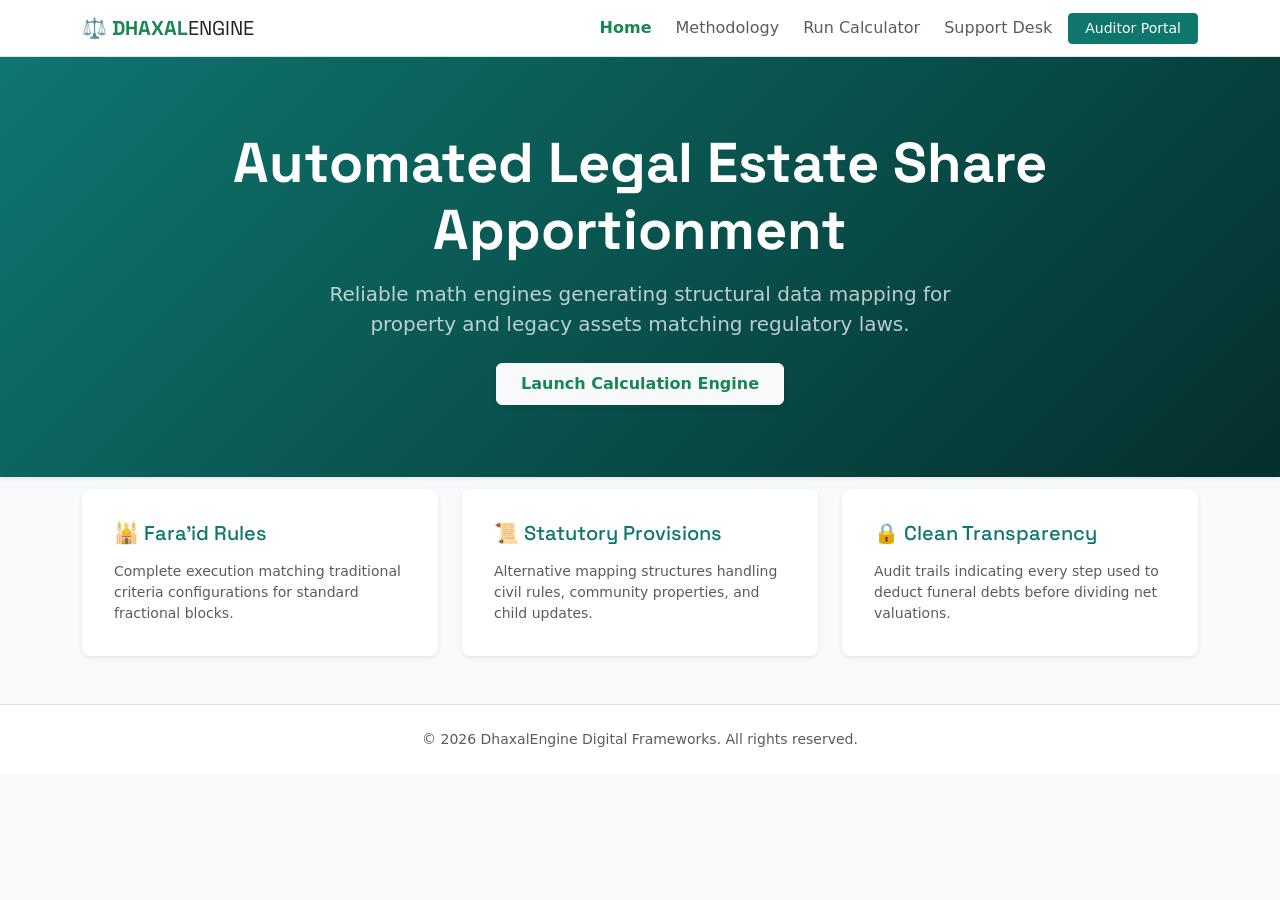
<file: index.html>
<!DOCTYPE html>
<html lang="en">
<head>
    <meta charset="UTF-8">
    <meta name="viewport" content="width=device-width, initial-scale=1.0">
    <title>Estate Allocation System | Dhaxal Engine</title>
    <link href="https://cdn.jsdelivr.net/npm/bootstrap@5.3.3/dist/css/bootstrap.min.css" rel="stylesheet">
    <link href="https://fonts.googleapis.com/css2?family=Space+Grotesk:wght@500;700&display=swap" rel="stylesheet">
    <style>
        .font-heading { font-family: 'Space Grotesk', sans-serif; }
        .hero-bg { background: linear-gradient(135deg, #0f766e 0%, #042f2e 100%); }
    </style>
</head>
<body class="bg-light">

    <!-- Navbar -->
    <nav class="navbar navbar-expand-lg navbar-white bg-white border-bottom sticky-top">
        <div class="container">
            <a class="navbar-brand font-heading fw-bold text-teal text-success" href="index.html">⚖️ DHAXAL<span class="text-dark fw-normal">ENGINE</span></a>
            <button class="navbar-toggler" type="button" data-bs-toggle="collapse" data-bs-target="#navbarNav">
                <span class="navbar-toggler-icon"></span>
            </button>
            <div class="collapse navbar-collapse" id="navbarNav">
                <ul class="navbar-nav ms-auto align-items-lg-center gap-2">
                    <li class="nav-item"><a class="nav-link active text-success fw-semibold" href="index.html">Home</a></li>
                    <li class="nav-item"><a class="nav-link text-muted" href="methodology.html">Methodology</a></li>
                    <li class="nav-item"><a class="nav-link text-muted" href="calculator.html">Run Calculator</a></li>
                    <li class="nav-item"><a class="nav-link text-muted" href="contact.html">Support Desk</a></li>
                    <li class="nav-item"><a class="btn btn-success btn-sm px-3" href="portal-login.html" style="background-color: #0f766e; border-color: #0f766e;">Auditor Portal</a></li>
                </ul>
            </div>
        </div>
    </nav>

    <!-- Hero Section -->
    <header class="hero-bg text-white text-center py-5 shadow-sm">
        <div class="container py-4">
            <h1 class="font-heading display-4 fw-bold mb-3">Automated Legal Estate Share Apportionment</h1>
            <p class="lead text-light opacity-75 mx-auto mb-4" style="max-width: 650px;">Reliable math engines generating structural data mapping for property and legacy assets matching regulatory laws.</p>
            <a href="calculator.html" class="btn btn-light text-success fw-bold px-4 py-2 shadow-sm">Launch Calculation Engine</a>
        </div>
    </header>

    <!-- Core Features Grid -->
    <section class="container my-5">
        <div class="row g-4 justify-content-center" style="margin-top: -60px;">
            <div class="col-md-4">
                <div class="card h-100 shadow-sm border-0 rounded-3 p-3">
                    <div class="card-body">
                        <h3 class="font-heading h5 mb-3" style="color: #0f766e;">🕌 Fara'id Rules</h3>
                        <p class="card-text text-muted small">Complete execution matching traditional criteria configurations for standard fractional blocks.</p>
                    </div>
                </div>
            </div>
            <div class="col-md-4">
                <div class="card h-100 shadow-sm border-0 rounded-3 p-3">
                    <div class="card-body">
                        <h3 class="font-heading h5 mb-3" style="color: #0f766e;">📜 Statutory Provisions</h3>
                        <p class="card-text text-muted small">Alternative mapping structures handling civil rules, community properties, and child updates.</p>
                    </div>
                </div>
            </div>
            <div class="col-md-4">
                <div class="card h-100 shadow-sm border-0 rounded-3 p-3">
                    <div class="card-body">
                        <h3 class="font-heading h5 mb-3" style="color: #0f766e;">🔒 Clean Transparency</h3>
                        <p class="card-text text-muted small">Audit trails indicating every step used to deduct funeral debts before dividing net valuations.</p>
                    </div>
                </div>
            </div>
        </div>
    </section>

    <!-- Footer -->
    <footer class="bg-white border-top text-center text-muted py-4 mt-5">
        <div class="container small">&copy; 2026 DhaxalEngine Digital Frameworks. All rights reserved.</div>
    </footer>

    <script src="https://cdn.jsdelivr.net/npm/bootstrap@5.3.3/dist/js/bootstrap.bundle.min.js"></script>
</body>
</html>
</file>
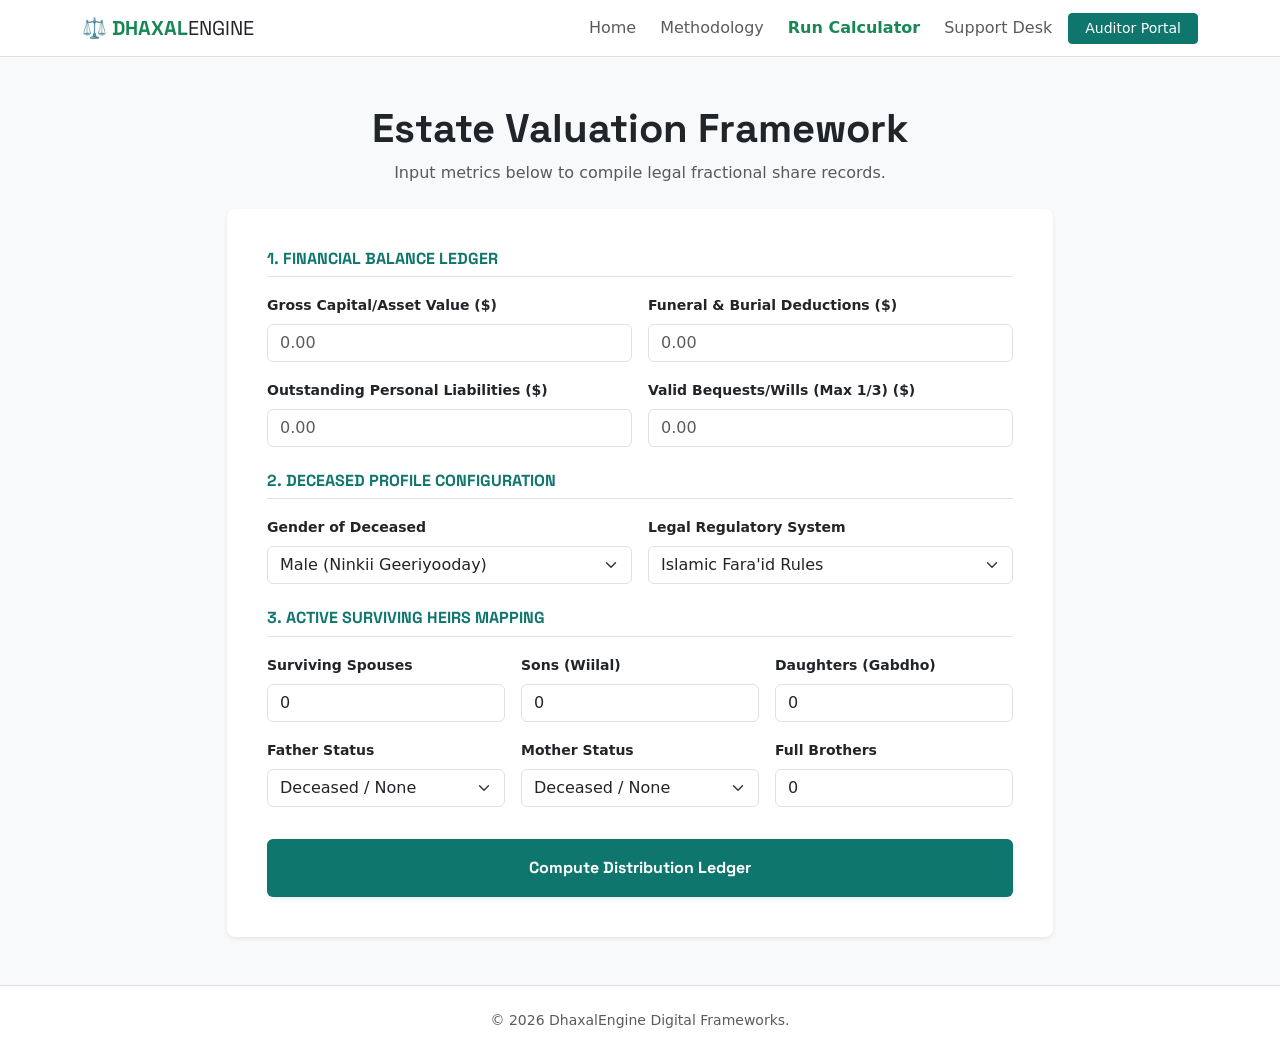
<file: calculator.html>
<!DOCTYPE html>
<html lang="en">
<head>
    <meta charset="UTF-8">
    <meta name="viewport" content="width=device-width, initial-scale=1.0">
    <title>Run Calculator | Dhaxal Engine</title>
    <link href="https://cdn.jsdelivr.net/npm/bootstrap@5.3.3/dist/css/bootstrap.min.css" rel="stylesheet">
    <link href="https://fonts.googleapis.com/css2?family=Space+Grotesk:wght@500;700&display=swap" rel="stylesheet">
    <style>.font-heading { font-family: 'Space Grotesk', sans-serif; }</style>
</head>
<body class="bg-light">

    <!-- Navbar -->
    <nav class="navbar navbar-expand-lg navbar-white bg-white border-bottom sticky-top">
        <div class="container">
            <a class="navbar-brand font-heading fw-bold text-success" href="index.html">⚖️ DHAXAL<span class="text-dark fw-normal">ENGINE</span></a>
            <div class="collapse navbar-collapse" id="navbarNav">
                <ul class="navbar-nav ms-auto align-items-center gap-2">
                    <li class="nav-item"><a class="nav-link text-muted" href="index.html">Home</a></li>
                    <li class="nav-item"><a class="nav-link text-muted" href="methodology.html">Methodology</a></li>
                    <li class="nav-item"><a class="nav-link active text-success fw-semibold" href="calculator.html">Run Calculator</a></li>
                    <li class="nav-item"><a class="nav-link text-muted" href="contact.html">Support Desk</a></li>
                    <li class="nav-item"><a class="btn btn-success btn-sm px-3" href="portal-login.html" style="background-color: #0f766e; border-color: #0f766e;">Auditor Portal</a></li>
                </ul>
            </div>
        </div>
    </nav>

    <!-- Content Container -->
    <div class="container my-5" style="max-width: 850px;">
        <div class="text-center mb-4">
            <h2 class="font-heading fw-bold h1 text-dark">Estate Valuation Framework</h2>
            <p class="text-muted">Input metrics below to compile legal fractional share records.</p>
        </div>

        <div class="card shadow-sm border-0 rounded-3 p-4">
            <div class="card-body">
                <form action="results.html" method="GET">
                    
                    <h3 class="font-heading h6 pb-2 mb-3 border-bottom text-uppercase tracking-wider fw-bold" style="color: #0f766e;">1. Financial Balance Ledger</h3>
                    <div class="row g-3 mb-3">
                        <div class="col-md-6">
                            <label class="form-label small fw-bold">Gross Capital/Asset Value ($)</label>
                            <input type="number" name="gross_assets" class="form-control" required min="0" step="0.01" placeholder="0.00">
                        </div>
                        <div class="col-md-6">
                            <label class="form-label small fw-bold">Funeral & Burial Deductions ($)</label>
                            <input type="number" name="funeral_expenses" class="form-control" min="0" step="0.01" placeholder="0.00">
                        </div>
                    </div>
                    <div class="row g-3 mb-4">
                        <div class="col-md-6">
                            <label class="form-label small fw-bold">Outstanding Personal Liabilities ($)</label>
                            <input type="number" name="debts" class="form-control" min="0" step="0.01" placeholder="0.00">
                        </div>
                        <div class="col-md-6">
                            <label class="form-label small fw-bold">Valid Bequests/Wills (Max 1/3) ($)</label>
                            <input type="number" name="wills" class="form-control" min="0" step="0.01" placeholder="0.00">
                        </div>
                    </div>

                    <h3 class="font-heading h6 pb-2 mb-3 border-bottom text-uppercase tracking-wider fw-bold" style="color: #0f766e;">2. Deceased Profile Configuration</h3>
                    <div class="row g-3 mb-4">
                        <div class="col-md-6">
                            <label class="form-label small fw-bold">Gender of Deceased</label>
                            <select name="deceased_gender" class="form-select" required>
                                <option value="male">Male (Ninkii Geeriyooday)</option>
                                <option value="female">Female (Haweenaydii Geeriyootay)</option>
                            </select>
                        </div>
                        <div class="col-md-6">
                            <label class="form-label small fw-bold">Legal Regulatory System</label>
                            <select class="form-select" required>
                                <option value="islamic">Islamic Fara'id Rules</option>
                                <option value="civil">Statutory Civil Framework</option>
                            </select>
                        </div>
                    </div>

                    <h3 class="font-heading h6 pb-2 mb-3 border-bottom text-uppercase tracking-wider fw-bold" style="color: #0f766e;">3. Active Surviving Heirs Mapping</h3>
                    <div class="row g-3 mb-3">
                        <div class="col-md-4">
                            <label class="form-label small fw-bold">Surviving Spouses</label>
                            <input type="number" name="count_spouses" class="form-control" value="0" min="0" max="4">
                        </div>
                        <div class="col-md-4">
                            <label class="form-label small fw-bold">Sons (Wiilal)</label>
                            <input type="number" name="count_sons" class="form-control" value="0" min="0">
                        </div>
                        <div class="col-md-4">
                            <label class="form-label small fw-bold">Daughters (Gabdho)</label>
                            <input type="number" name="count_daughters" class="form-control" value="0" min="0">
                        </div>
                    </div>
                    <div class="row g-3 mb-4">
                        <div class="col-md-4">
                            <label class="form-label small fw-bold">Father Status</label>
                            <select name="has_father" class="form-select">
                                <option value="0">Deceased / None</option>
                                <option value="1">Surviving</option>
                            </select>
                        </div>
                        <div class="col-md-4">
                            <label class="form-label small fw-bold">Mother Status</label>
                            <select name="has_mother" class="form-select">
                                <option value="0">Deceased / None</option>
                                <option value="1">Surviving</option>
                            </select>
                        </div>
                        <div class="col-md-4">
                            <label class="form-label small fw-bold">Full Brothers</label>
                            <input type="number" class="form-control" value="0" min="0">
                        </div>
                    </div>

                    <button type="submit" class="btn text-white w-100 py-3 mt-2 font-heading fw-bold shadow-sm" style="background-color: #0f766e;">Compute Distribution Ledger</button>
                </form>
            </div>
        </div>
    </div>

    <footer class="bg-white border-top text-center text-muted py-4 mt-5">
        <div class="container small">&copy; 2026 DhaxalEngine Digital Frameworks.</div>
    </footer>
</body>
</html>
</file>
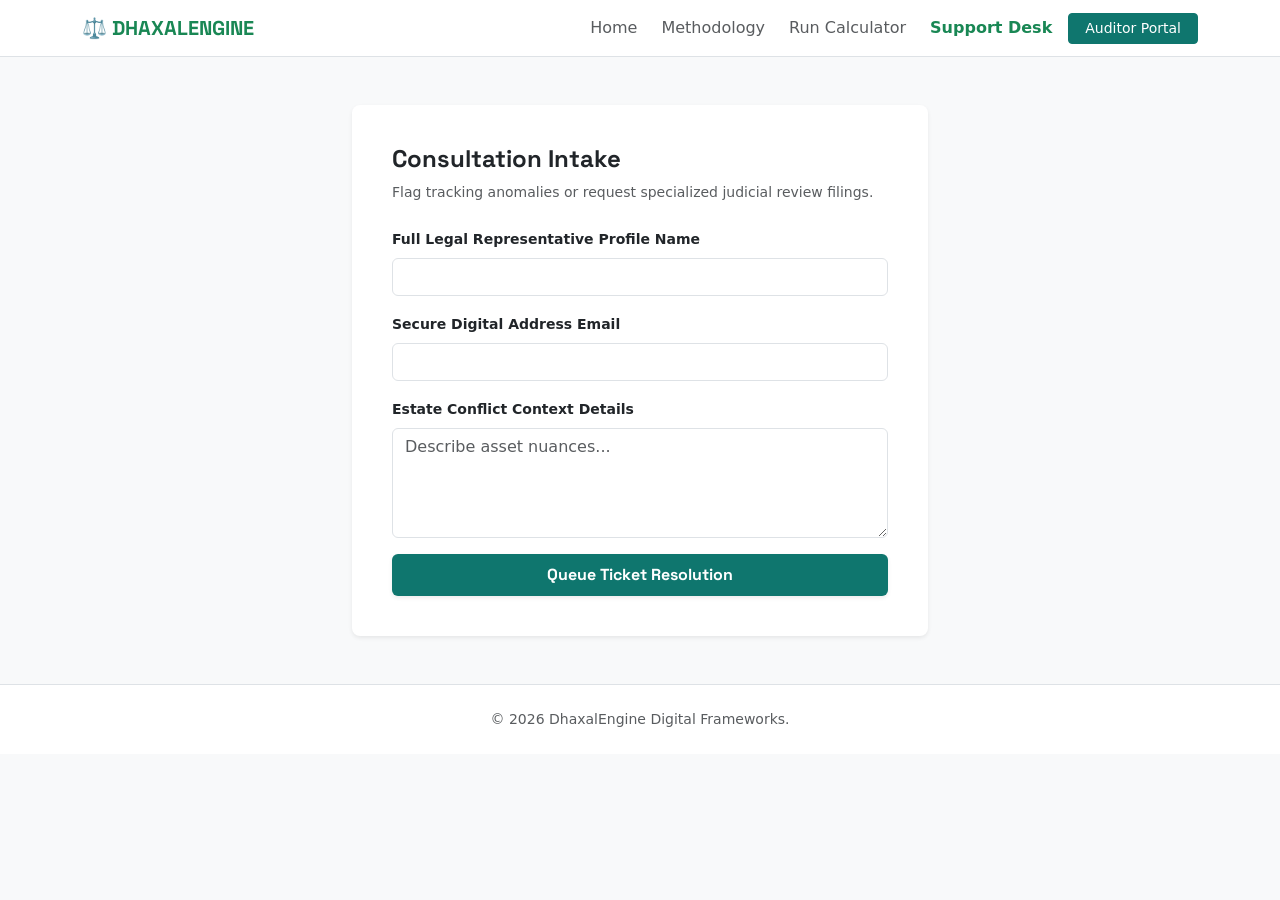
<file: contact.html>
<!DOCTYPE html>
<html lang="en">
<head>
    <meta charset="UTF-8">
    <meta name="viewport" content="width=device-width, initial-scale=1.0">
    <title>Expert Support Desk | Dhaxal Engine</title>
    <link href="https://cdn.jsdelivr.net/npm/bootstrap@5.3.3/dist/css/bootstrap.min.css" rel="stylesheet">
    <link href="https://fonts.googleapis.com/css2?family=Space+Grotesk:wght@500;700&display=swap" rel="stylesheet">
    <style>.font-heading { font-family: 'Space Grotesk', sans-serif; }</style>
</head>
<body class="bg-light">

    <!-- Navbar -->
    <nav class="navbar navbar-expand-lg navbar-white bg-white border-bottom sticky-top">
        <div class="container">
            <a class="navbar-brand font-heading fw-bold text-success" href="index.html">⚖️ DHAXAL<span>ENGINE</span></a>
            <div class="collapse navbar-collapse">
                <ul class="navbar-nav ms-auto align-items-center gap-2">
                    <li class="nav-item"><a class="nav-link text-muted" href="index.html">Home</a></li>
                    <li class="nav-item"><a class="nav-link text-muted" href="methodology.html">Methodology</a></li>
                    <li class="nav-item"><a class="nav-link text-muted" href="calculator.html">Run Calculator</a></li>
                    <li class="nav-item"><a class="nav-link active text-success fw-semibold" href="contact.html">Support Desk</a></li>
                    <li class="nav-item"><a class="btn btn-success btn-sm px-3" href="portal-login.html" style="background-color: #0f766e; border-color: #0f766e;">Auditor Portal</a></li>
                </ul>
            </div>
        </div>
    </nav>

    <!-- Support Form Card View -->
    <div class="container my-5" style="max-width: 600px;">
        <div class="card shadow-sm border-0 rounded-3 p-4">
            <div class="card-body">
                <h2 class="font-heading fw-bold h4 mb-2 text-dark">Consultation Intake</h2>
                <p class="text-muted small mb-4">Flag tracking anomalies or request specialized judicial review filings.</p>
                
                <form action="index.html" method="GET" onsubmit="alert('Support ticket cataloged inside database system.');">
                    <div class="mb-3">
                        <label class="form-label small fw-bold">Full Legal Representative Profile Name</label>
                        <input type="text" class="form-control" required>
                    </div>
                    <div class="mb-3">
                        <label class="form-label small fw-bold">Secure Digital Address Email</label>
                        <input type="email" class="form-control" required>
                    </div>
                    <div class="mb-3">
                        <label class="form-label small fw-bold">Estate Conflict Context Details</label>
                        <textarea rows="4" class="form-control" required placeholder="Describe asset nuances..."></textarea>
                    </div>
                    <button type="submit" class="btn text-white w-100 py-2 fw-bold font-heading shadow-sm" style="background-color: #0f766e;">Queue Ticket Resolution</button>
                </form>
            </div>
        </div>
    </div>

    <footer class="bg-white border-top text-center text-muted py-4 mt-5">
        <div class="container small">&copy; 2026 DhaxalEngine Digital Frameworks.</div>
    </footer>
</body>
</html>
</file>
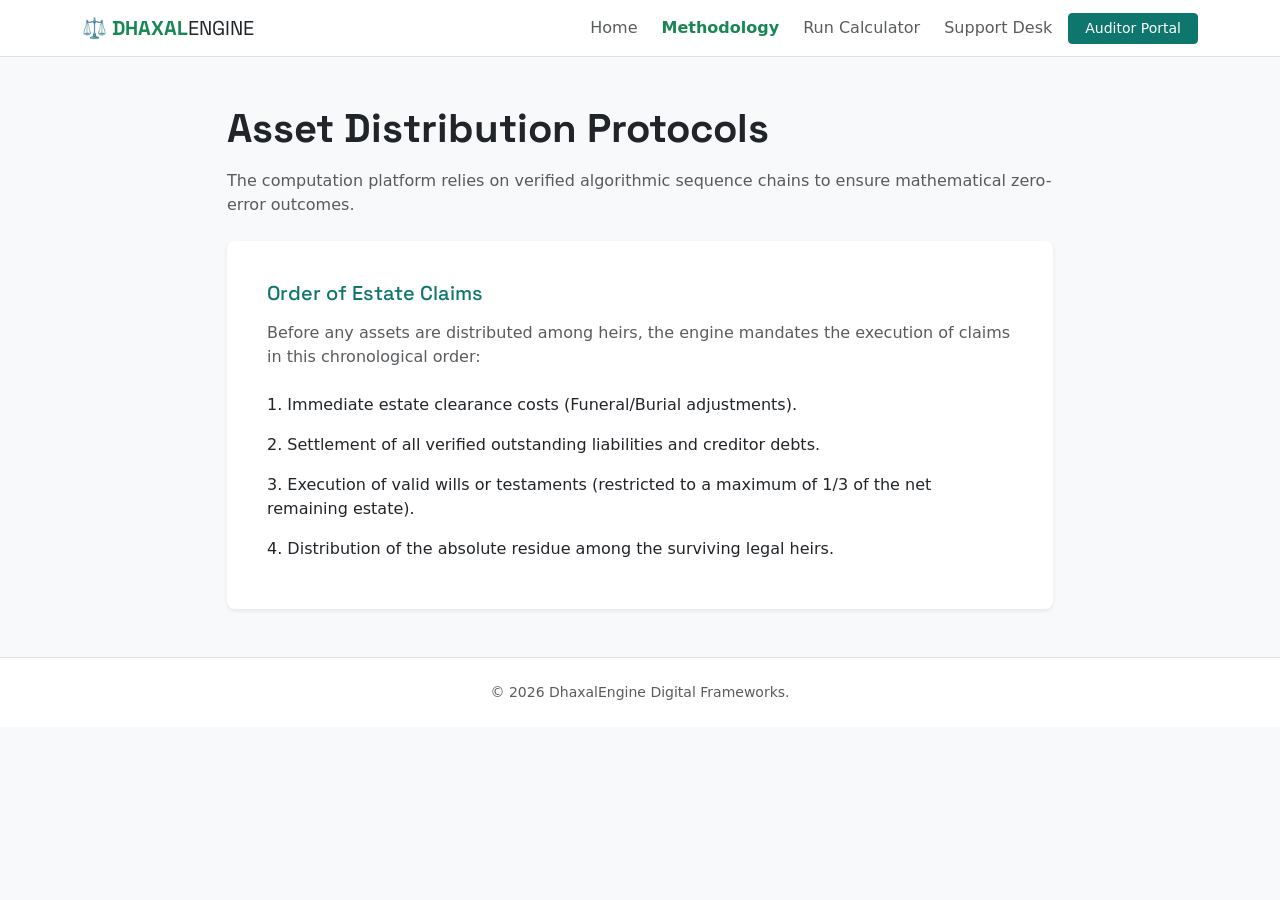
<file: methodology.html>
<!DOCTYPE html>
<html lang="en">
<head>
    <meta charset="UTF-8">
    <meta name="viewport" content="width=device-width, initial-scale=1.0">
    <title>Calculation Methodology | Dhaxal Engine</title>
    <link href="https://cdn.jsdelivr.net/npm/bootstrap@5.3.3/dist/css/bootstrap.min.css" rel="stylesheet">
    <link href="https://fonts.googleapis.com/css2?family=Space+Grotesk:wght@500;700&display=swap" rel="stylesheet">
    <style>.font-heading { font-family: 'Space Grotesk', sans-serif; }</style>
</head>
<body class="bg-light">

    <!-- Navbar -->
    <nav class="navbar navbar-expand-lg navbar-white bg-white border-bottom sticky-top">
        <div class="container">
            <a class="navbar-brand font-heading fw-bold text-success" href="index.html">⚖️ DHAXAL<span class="text-dark fw-normal">ENGINE</span></a>
            <div class="collapse navbar-collapse" id="navbarNav">
                <ul class="navbar-nav ms-auto align-items-center gap-2">
                    <li class="nav-item"><a class="nav-link text-muted" href="index.html">Home</a></li>
                    <li class="nav-item"><a class="nav-link active text-success fw-semibold" href="methodology.html">Methodology</a></li>
                    <li class="nav-item"><a class="nav-link text-muted" href="calculator.html">Run Calculator</a></li>
                    <li class="nav-item"><a class="nav-link text-muted" href="contact.html">Support Desk</a></li>
                    <li class="nav-item"><a class="btn btn-success btn-sm px-3" href="portal-login.html" style="background-color: #0f766e; border-color: #0f766e;">Auditor Portal</a></li>
                </ul>
            </div>
        </div>
    </nav>

    <!-- Main Content Container -->
    <main class="container my-5" style="max-width: 850px;">
        <h2 class="font-heading fw-bold display-6 mb-3">Asset Distribution Protocols</h2>
        <p class="text-muted mb-4">The computation platform relies on verified algorithmic sequence chains to ensure mathematical zero-error outcomes.</p>

        <div class="card shadow-sm border-0 rounded-3 p-4">
            <div class="card-body">
                <h3 class="font-heading h5 mb-3" style="color: #0f766e;">Order of Estate Claims</h3>
                <p class="text-muted mb-3">Before any assets are distributed among heirs, the engine mandates the execution of claims in this chronological order:</p>
                <ol class="list-group list-group-numbered border-0">
                    <li class="list-group-item border-0 px-0 text-dark">Immediate estate clearance costs (Funeral/Burial adjustments).</li>
                    <li class="list-group-item border-0 px-0 text-dark">Settlement of all verified outstanding liabilities and creditor debts.</li>
                    <li class="list-group-item border-0 px-0 text-dark">Execution of valid wills or testaments (restricted to a maximum of 1/3 of the net remaining estate).</li>
                    <li class="list-group-item border-0 px-0 text-dark">Distribution of the absolute residue among the surviving legal heirs.</li>
                </ol>
            </div>
        </div>
    </main>

    <footer class="bg-white border-top text-center text-muted py-4 mt-5">
        <div class="container small">&copy; 2026 DhaxalEngine Digital Frameworks.</div>
    </footer>
</body>
</html>
</file>
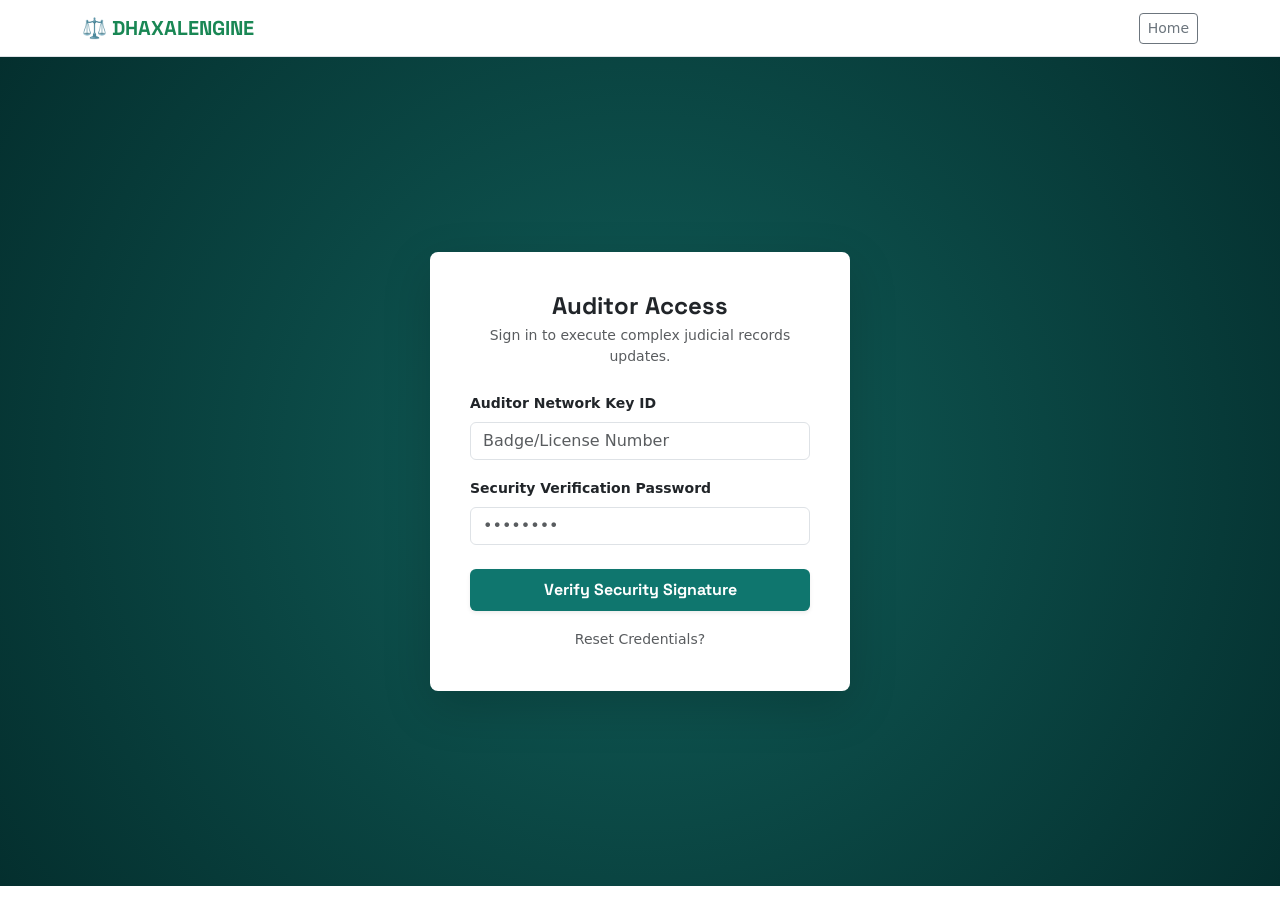
<file: portal-login.html>
<!DOCTYPE html>
<html lang="en">
<head>
    <meta charset="UTF-8">
    <meta name="viewport" content="width=device-width, initial-scale=1.0">
    <title>Internal Auditor Gateway | Dhaxal Engine</title>
    <link href="https://cdn.jsdelivr.net/npm/bootstrap@5.3.3/dist/css/bootstrap.min.css" rel="stylesheet">
    <link href="https://fonts.googleapis.com/css2?family=Space+Grotesk:wght@500;700&display=swap" rel="stylesheet">
    <style>
        .font-heading { font-family: 'Space Grotesk', sans-serif; }
        .radial-bg { background: radial-gradient(circle at center, #115e59 0%, #042f2e 100%); min-height: calc(100vh - 71px); }
    </style>
</head>
<body>

    <!-- Simple Nav Header -->
    <nav class="navbar navbar-white bg-white border-bottom">
        <div class="container">
            <a class="navbar-brand font-heading fw-bold text-success" href="index.html">⚖️ DHAXAL<span>ENGINE</span></a>
            <a href="index.html" class="btn btn-outline-secondary btn-sm">Home</a>
        </div>
    </nav>

    <!-- Login Area Container -->
    <div class="radial-bg d-flex align-items-center justify-content-center px-3">
        <div class="card border-0 shadow-lg p-4 rounded-3 w-100" style="max-width: 420px;">
            <div class="card-body">
                <h2 class="font-heading fw-bold h4 text-center text-dark mb-1">Auditor Access</h2>
                <p class="text-center text-muted small mb-4">Sign in to execute complex judicial records updates.</p>
                
                <form action="admin-dashboard.html" method="GET">
                    <div class="mb-3">
                        <label class="form-label small fw-bold">Auditor Network Key ID</label>
                        <input type="text" class="form-control" placeholder="Badge/License Number" required>
                    </div>
                    <div class="mb-4">
                        <label class="form-label small fw-bold">Security Verification Password</label>
                        <input type="password" class="form-control" placeholder="••••••••" required>
                    </div>
                    <button type="submit" class="btn text-white w-100 py-2 fw-bold font-heading shadow-sm" style="background-color: #0f766e;">Verify Security Signature</button>
                </form>
                <div class="text-center mt-3"><a href="portal-reset.html" class="text-muted small text-decoration-none">Reset Credentials?</a></div>
            </div>
        </div>
    </div>
</body>
</html>
</file>
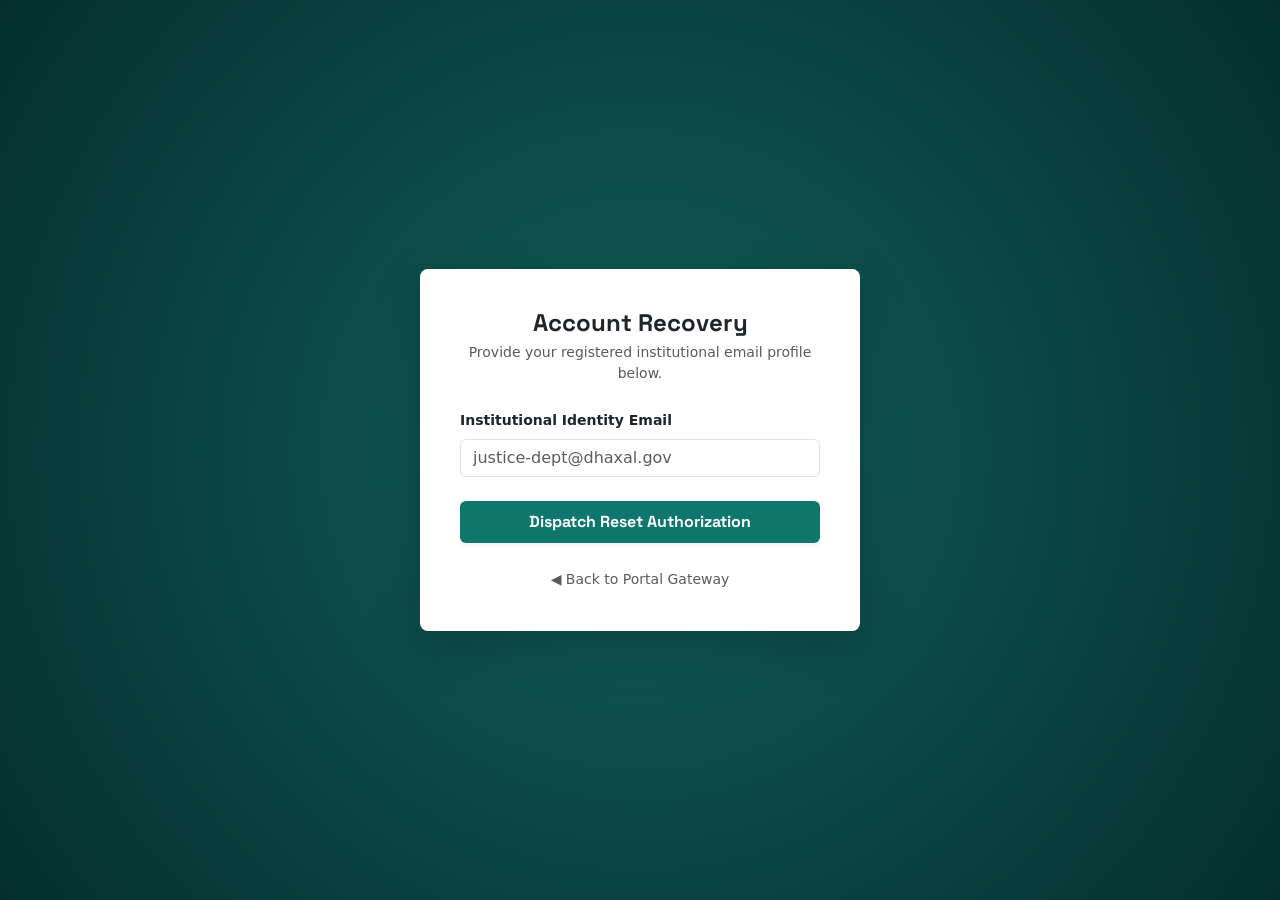
<file: portal-reset.html>
<!DOCTYPE html>
<html lang="en">
<head>
    <meta charset="UTF-8">
    <meta name="viewport" content="width=device-width, initial-scale=1.0">
    <title>Reset Portal Credentials | Dhaxal Engine</title>
    <link href="https://cdn.jsdelivr.net/npm/bootstrap@5.3.3/dist/css/bootstrap.min.css" rel="stylesheet">
    <link href="https://fonts.googleapis.com/css2?family=Space+Grotesk:wght@500;700&display=swap" rel="stylesheet">
    <style>
        .font-heading { font-family: 'Space Grotesk', sans-serif; }
        .radial-bg { background: radial-gradient(circle at center, #115e59 0%, #042f2e 100%); min-height: 100vh; }
    </style>
</head>
<body>
    <div class="radial-bg d-flex align-items-center justify-content-center px-3">
        <div class="card border-0 shadow-lg p-4 rounded-3 w-100" style="max-width: 440px;">
            <div class="card-body">
                <h2 class="font-heading fw-bold h4 text-center text-dark mb-1">Account Recovery</h2>
                <p class="text-center text-muted small mb-4">Provide your registered institutional email profile below.</p>

                <form action="portal-login.html" method="GET" onsubmit="alert('Recovery token dispatched via encrypted mail node.');">
                    <div class="mb-4">
                        <label class="form-label small fw-bold">Institutional Identity Email</label>
                        <input type="email" class="form-control" placeholder="justice-dept@dhaxal.gov" required autocomplete="email">
                    </div>
                    <button type="submit" class="btn text-white w-100 py-2 fw-bold font-heading shadow-sm" style="background-color: #0f766e;">Dispatch Reset Authorization</button>
                </form>
                <div class="text-center mt-4"><a href="portal-login.html" class="text-muted small text-decoration-none">◀ Back to Portal Gateway</a></div>
            </div>
        </div>
    </div>
</body>
</html>
</file>
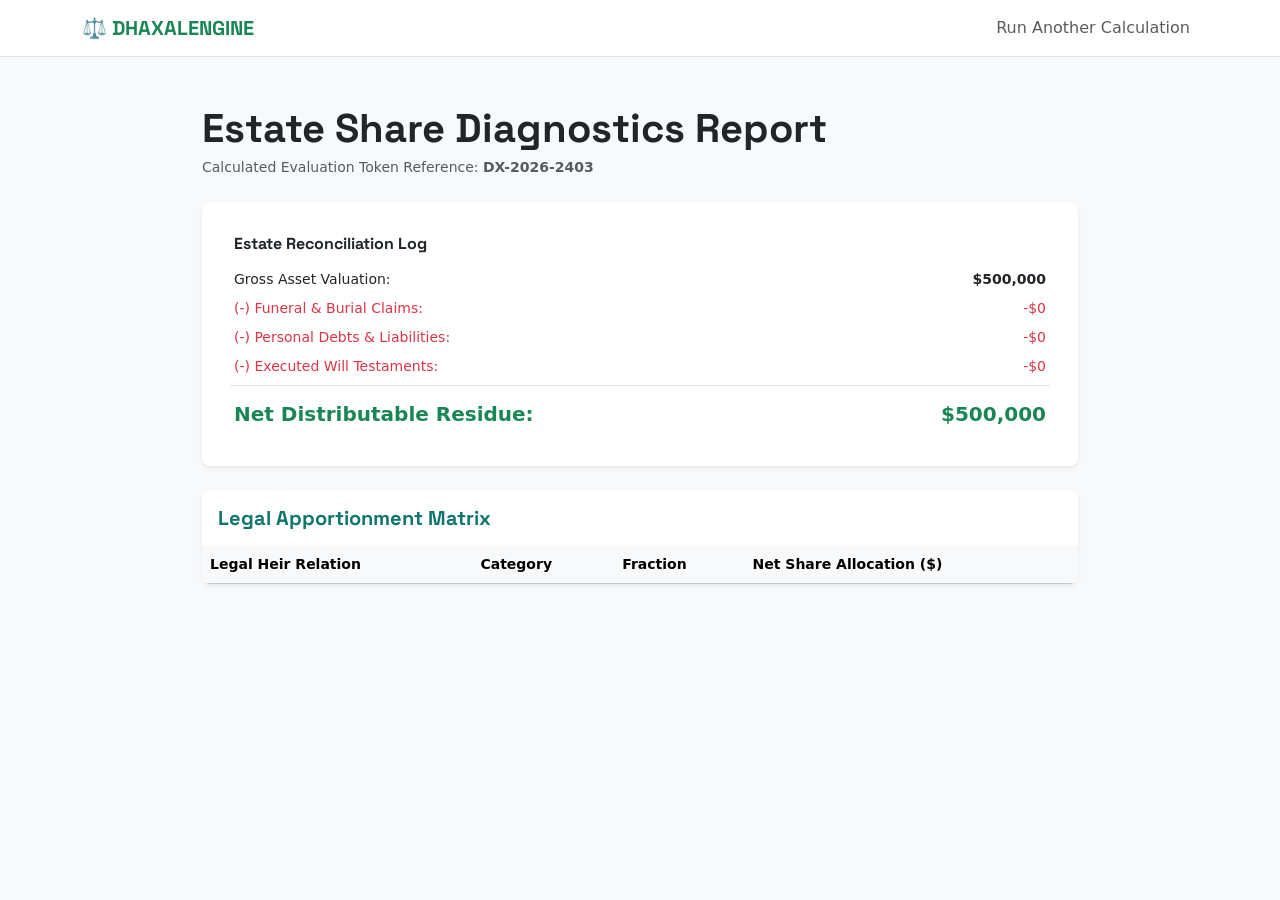
<file: results.html>
<!DOCTYPE html>
<html lang="en">
<head>
    <meta charset="UTF-8">
    <meta name="viewport" content="width=device-width, initial-scale=1.0">
    <title>Calculation Matrix | Dhaxal Engine</title>
    <link href="https://cdn.jsdelivr.net/npm/bootstrap@5.3.3/dist/css/bootstrap.min.css" rel="stylesheet">
    <link href="https://fonts.googleapis.com/css2?family=Space+Grotesk:wght@500;700&display=swap" rel="stylesheet">
    <style>.font-heading { font-family: 'Space Grotesk', sans-serif; }</style>
</head>
<body class="bg-light">

    <!-- Navbar -->
    <nav class="navbar navbar-expand-lg navbar-white bg-white border-bottom sticky-top">
        <div class="container">
            <a class="navbar-brand font-heading fw-bold text-success" href="index.html">⚖️ DHAXAL<span>ENGINE</span></a>
            <ul class="navbar-nav ms-auto"><li class="nav-item"><a class="nav-link text-muted" href="calculator.html">Run Another Calculation</a></li></ul>
        </div>
    </nav>

    <!-- Content Container -->
    <main class="container my-5" style="max-width: 900px;">
        <div class="mb-4">
            <h2 class="font-heading fw-bold display-6 mb-1">Estate Share Diagnostics Report</h2>
            <p class="text-muted small">Calculated Evaluation Token Reference: <strong id="token-id">DX-2026-XXXX</strong></p>
        </div>

        <!-- Ledger Reco Card -->
        <div class="card border-0 shadow-sm rounded-3 p-3 mb-4">
            <div class="card-body">
                <h3 class="font-heading h6 fw-bold mb-3 text-dark">Estate Reconciliation Log</h3>
                <div class="row row-cols-1 g-2 small border-bottom pb-2 mb-2">
                    <div class="d-flex justify-content-between"><span>Gross Asset Valuation:</span><span id="log-gross" class="fw-bold">$0.00</span></div>
                    <div class="d-flex justify-content-between text-danger"><span>(-) Funeral & Burial Claims:</span><span id="log-funeral">$0.00</span></div>
                    <div class="d-flex justify-content-between text-danger"><span>(-) Personal Debts & Liabilities:</span><span id="log-debts">$0.00</span></div>
                    <div class="d-flex justify-content-between text-danger"><span>(-) Executed Will Testaments:</span><span id="log-wills">$0.00</span></div>
                </div>
                <div class="d-flex justify-content-between fw-bold text-success h5 pt-2">
                    <span>Net Distributable Residue:</span><span id="log-net">$0.00</span>
                </div>
            </div>
        </div>

        <!-- Table Card -->
        <div class="card border-0 shadow-sm rounded-3 overflow-hidden">
            <div class="card-header bg-white py-3 border-0">
                <h3 class="font-heading h5 mb-0 fw-bold" style="color: #0f766e;">Legal Apportionment Matrix</h3>
            </div>
            <div class="table-responsive">
                <table class="table table-hover align-middle mb-0">
                    <thead class="table-light text-muted small">
                        <tr>
                            <th>Legal Heir Relation</th>
                            <th>Category</th>
                            <th>Fraction</th>
                            <th>Net Share Allocation ($)</th>
                        </tr>
                    </thead>
                    <tbody id="matrix-body" class="small">
                        <!-- Output dynamic table markup dynamically -->
                    </tbody>
                </table>
            </div>
        </div>
    </main>

    <!-- Internal Arithmetic Parser -->
    <script>
        window.addEventListener('DOMContentLoaded', () => {
            document.getElementById('token-id').innerText = 'DX-2026-' + Math.floor(1000 + Math.random() * 9000);
            const params = new URLSearchParams(window.location.search);
            
            const gross = parseFloat(params.get('gross_assets')) || 500000;
            const funeral = parseFloat(params.get('funeral_expenses')) || 0;
            const debts = parseFloat(params.get('debts')) || 0;
            const wills = parseFloat(params.get('wills')) || 0;
            
            const gender = params.get('deceased_gender') || 'male';
            const countSpouses = parseInt(params.get('count_spouses')) || 0;
            const countSons = parseInt(params.get('count_sons')) || 0;
            const countDaughters = parseInt(params.get('count_daughters')) || 0;
            const hasFather = parseInt(params.get('has_father')) || 0;
            const hasMother = parseInt(params.get('has_mother')) || 0;

            const initialNet = gross - funeral - debts;
            const maxWill = initialNet / 3;
            const trueWill = wills > maxWill ? maxWill : wills;
            const netDistributable = initialNet - trueWill;

            document.getElementById('log-gross').innerText = '$' + gross.toLocaleString();
            document.getElementById('log-funeral').innerText = '-$' + funeral.toLocaleString();
            document.getElementById('log-debts').innerText = '-$' + debts.toLocaleString();
            document.getElementById('log-wills').innerText = '-$' + trueWill.toLocaleString();
            document.getElementById('log-net').innerText = '$' + netDistributable.toLocaleString();

            let rowsHtml = '';
            let remainingPool = netDistributable;
            const hasChildren = (countSons > 0 || countDaughters > 0);

            if (countSpouses > 0) {
                let f = gender === 'male' ? (hasChildren ? 0.125 : 0.25) : (hasChildren ? 0.25 : 0.5);
                let total = netDistributable * f;
                remainingPool -= total;
                rowsHtml += `<tr><td><strong>${gender === 'male' ? 'Wife' : 'Husband'} (${countSpouses}x)</strong></td><td>Fixed Quranic Share</td><td>${gender === 'male' ? (hasChildren ? '1/8' : '1/4') : (hasChildren ? '1/4' : '1/2')}</td><td class="text-success fw-bold">$${(total/countSpouses).toLocaleString()} each</td></tr>`;
            }
            if (hasMother === 1) {
                let f = hasChildren ? (1/6) : (1/3);
                let total = netDistributable * f;
                remainingPool -= total;
                rowsHtml += `<tr><td><strong>Mother (Umm)</strong></td><td>Fixed Quranic Share</td><td>${hasChildren ? '1/6' : '1/3'}</td><td class="text-success fw-bold">$${total.toLocaleString()}</td></tr>`;
            }
            if (hasFather === 1) {
                let f = 1/6;
                let total = netDistributable * f;
                remainingPool -= total;
                rowsHtml += `<tr><td><strong>Father (Ab)</strong></td><td>Fixed Quranic Share</td><td>1/6</td><td class="text-success fw-bold">$${total.toLocaleString()}</td></tr>`;
            }
            if (countSons > 0 || countDaughters > 0) {
                let totalShares = (countSons * 2) + countDaughters;
                let baseShare = Math.max(0, remainingPool) / totalShares;
                if (countSons > 0) {
                    rowsHtml += `<tr><td><strong>Sons (${countSons}x)</strong></td><td>Residuary (Asabah)</td><td>2 parts</td><td class="text-success fw-bold">$${(baseShare * 2).toLocaleString()} each</td></tr>`;
                }
                if (countDaughters > 0) {
                    rowsHtml += `<tr><td><strong>Daughters (${countDaughters}x)</strong></td><td>Residuary (Asabah)</td><td>1 part</td><td class="text-success fw-bold">$${baseShare.toLocaleString()} each</td></tr>`;
                }
            } else if (hasFather === 1 && remainingPool > 0) {
                rowsHtml += `<tr><td><strong>Father (Asabah Residue)</strong></td><td>Residuary Balance</td><td>Remainder</td><td class="text-success fw-bold">$${remainingPool.toLocaleString()}</td></tr>`;
            }

            document.getElementById('matrix-body').innerHTML = rowsHtml;
        });
    </script>
</body>
</html>
</file>
